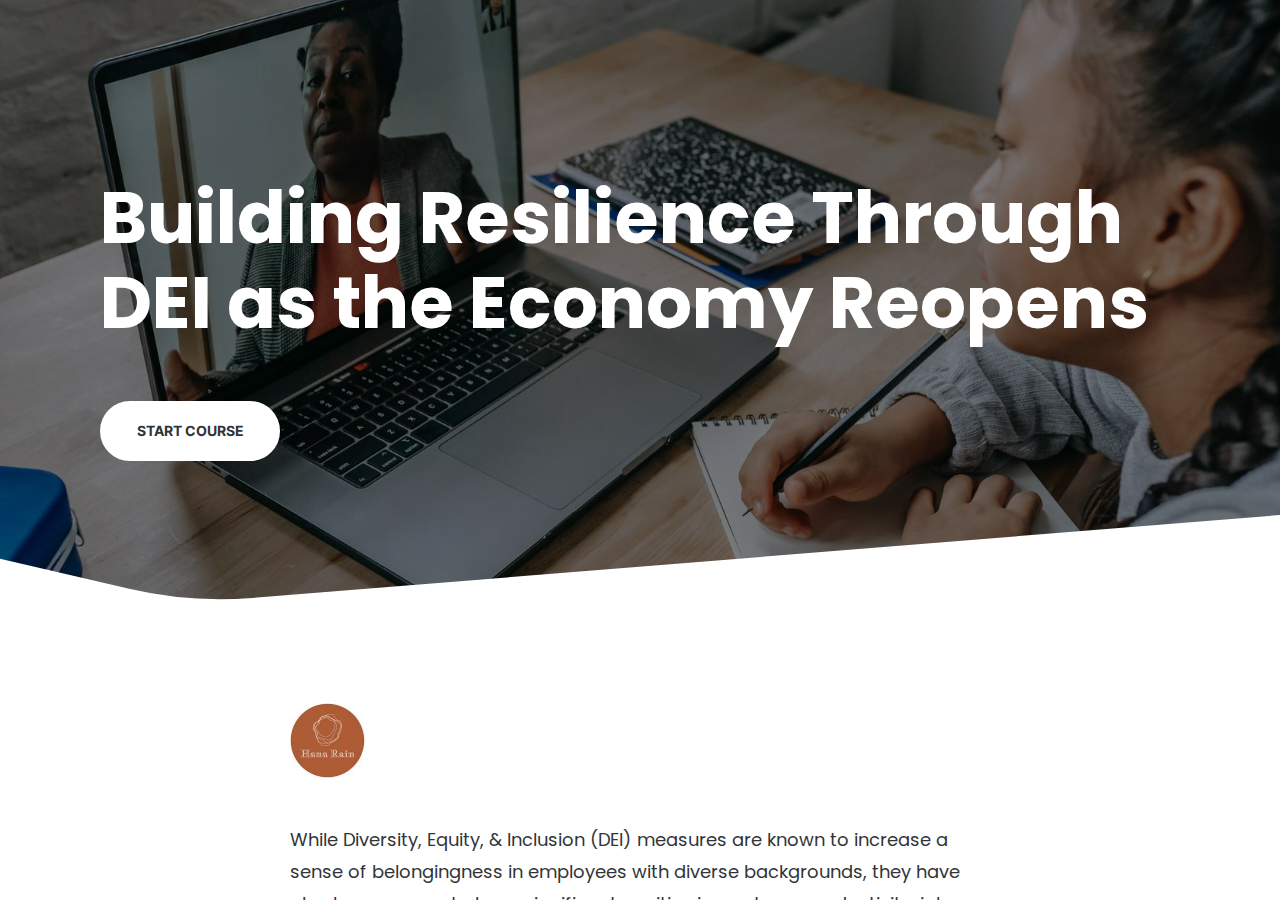
<file: dei/index.html>
<!DOCTYPE html>
<html lang="en" class="">
  <head>
    <meta http-equiv="X-UA-Compatible" content="IE=edge,chrome=1">
    <meta name="viewport" content="width=device-width, initial-scale=1">
    <meta charset="utf-8">

    <title>Building Resilience Through DEI as the Economy Reopens</title>

    <link type="text/css" rel="stylesheet" href="lib/icomoon.css">
    <link type="text/css" rel="stylesheet" href="lib/main.bundle.css">
    <script type="text/javascript" src="lib/player-0.0.11.min.js"></script>
    <script type="text/javascript" src="lib/lzwcompress.js"></script>

    <!-- Resize Hack -->
    <script type="text/javascript">
      window.resizeTo(screen.width, screen.height);
    </script>
    
    <!--[if lt IE 9]>
    <script src="//html5shiv.googlecode.com/svn/trunk/html5.js"></script>
    <![endif]-->
  </head>
  <body>
    <style>
      .brand--head, .brand--head *   { font-family: 'Poppins' !important; }
      .brand--body, .brand--body *   { font-family: 'Poppins' !important; }
      .brand--lhead, .brand--lhead * { font-family: 'Poppins' !important; }
      .brand--lbody, .brand--lbody * { font-family: 'Poppins' !important; }
      .brand--ui, .brand--ui *       { font-family: 'Inter' !important; }

      .brand--beforeHead:before { font-family: 'Poppins' !important; }
      .brand--afterHead:after { font-family: 'Poppins' !important; }

      .brand--background        { background-color: #fff !important; }
      .brand--background-all *  { background-color: #fff !important; }
      .brand--border            { border-color: #fff !important; }
      .brand--color             { color: #fff !important; }
      .brand--color-all *       { color: #fff !important; }
      .brand--shadow            { box-shadow: 0 0 0 0.2rem #fff !important; }
      .brand--shadow-all *      { box-shadow: 0 0 0 0.2rem #fff !important; }
      .brand--fill              { fill: #fff !important; }
      .brand--stroke            { stroke: #fff !important; }

      .brand--beforeBackground:before { background-color: #fff !important; }
      .brand--beforeBorder:before     { border-color: #fff !important; }
      .brand--beforeColor:before      { color: #fff !important; }

      .brand--afterBackground:after { background-color: #fff !important; }
      .brand--afterBorder:after     { border-color: #fff !important; }
      .brand--afterColor:after      { color: #fff !important; }

      /* should be applied to containers where links
         need to appear in brand color */
      .brand--linkColor a { color: #fff !important; }

      /* should be applied to containers where links
         need to change to brand color on hover */
      .brand--linkColorHover a:hover { color: #fff !important; }

      /* should be applied to any single element that
         needs to change color on hover */
      .brand--hoverColor:hover { color: #fff !important; }

      /* TODO: probably need a way to create a 5-10% darker/lighter color */
      .brand--linkColor a:hover,
      .button.brand--background:hover { opacity: .65 !important; }

      @media (min-width: 47.9375em) { /* 768px */
        .brand--min768--background { background-color: #fff !important; }
        .brand--min768--border     { border-color: #fff !important; }
        .brand--min768--color      { color: #fff !important; }
      }

      @media (max-width: 47.9375em) { /* 768px */
        .brand--max768--background { background-color: #fff !important; }
        .brand--max768--border     { border-color: #fff !important; }
        .brand--max768--color      { color: #fff !important; }
      }
    </style>
    <div id="app"></div>
    <script type="text/javascript">
  (function(root) {
    window.labelSet = {"id":"QmvxaI6PyjAdM1EF3fgM26Hb","author":"aid|143562f8-f1ac-485a-ab8e-6cdd3eef308e","name":"English","defaultId":1,"defaultSet":true,"labels":{"result":"result","search":"search","results":"results","quizNext":"NEXT","tabGroup":"Tab","codeGroup":"Code","noResults":"No results for","noteGroup":"Note","quizScore":"Your score","quizStart":"START QUIZ","courseExit":"EXIT COURSE","courseHome":"Home","lessonName":"Lesson","quizSubmit":"SUBMIT","quoteGroup":"Quote","salutation":"👋 Bye!","buttonGroup":"Button","courseStart":"START COURSE","embedViewOn":"VIEW ON","exitMessage":"You may now leave this page.","quizCorrect":"Correct","quizPassing":"PASSING","quizResults":"Quiz Results","courseResume":"RESUME COURSE","processStart":"START","processSwipe":"Swipe to continue","quizContinue":"Continue","quizLandmark":"Quiz","quizQuestion":"Question","a11yZoomImage":"Zoom image","courseDetails":"DETAILS","embedReadMore":"Read more","feedbackGroup":"Feedback","quizIncorrect":"Incorrect","quizTakeAgain":"TAKE AGAIN","sortingReplay":"REPLAY","a11yPageMarker":"Top of page","a11ySearchOpen":"Open search menu","accordionGroup":"Accordion","embedLinkGroup":"Embedded web content","lessonComplete":"COMPLETE","statementGroup":"Statement","storylineGroup":"Storyline","a11ySearchClose":"Close search menu","a11ySearchInput":"Search","attachmentGroup":"File Attachment","embedPhotoGroup":"Embedded photo","embedVideoGroup":"Embedded video","playButtonLabel":"Play","processComplete":"Complete","processLandmark":"Process","processNextStep":"NEXT STEP","processStepName":"Step","seekSliderLabel":"Seek","sortingLandmark":"Sorting Activity","a11yAuthorPrefix":"By","a11yCarouselNext":"Next","audioPlayerGroup":"Audio player","buttonStackGroup":"Button stack","embedPlayerGroup":"Embedded media player","lessonRestricted":"Lessons must be completed in order","pauseButtonLabel":"Pause","scenarioComplete":"Scenario Complete!","scenarioContinue":"CONTINUE","scenarioTryAgain":"TRY AGAIN","textOnImageGroup":"Text on image","timelineLandmark":"Timeline","urlEmbedLandmark":"URL/Embed","videoPlayerGroup":"Video player","blocksClickToFlip":"Click to flip","blocksPreposition":"of","bulletedListGroup":"Bulleted list","checkboxListGroup":"Checkbox list","imageAndTextGroup":"Image and text","imageGalleryGroup":"Image gallery","lessonPreposition":"of","numberedListGroup":"Numbered list","processLessonName":"Lesson","processStartAgain":"START AGAIN","scenarioStartOver":"START OVER","courseSkipToLesson":"SKIP TO LESSON","flashcardBackLabel":"Flashcard back","flashcardGridGroup":"Flashcard grid","nextFlashCardLabel":"Next flashcard","a11yRegionNavLesson":"Navigation menu","flashcardFrontLabel":"Flashcard front","flashcardStackGroup":"Flashcard stack","knowledgeCheckGroup":"Knowledge check","sortingCardsCorrect":"Cards Correct","a11yCarouselPrevious":"Previous","a11yGroupAudioPlayer":"Audio player","a11yGroupVideoPlayer":"Video player","a11yRegionMainLesson":"Lesson content","hamburgerButtonLabel":"Course Overview Sidebar","lessonHeaderLandmark":"Lesson Header","numberedDividerGroup":"Numbered divider","a11yRegionNavOverview":"Table of contents","lessonContentLandmark":"Lesson Content","lessonSidebarLandmark":"Lesson Sidebar","quizAnswerPlaceholder":"Type your answer here","a11yNavigationMenuOpen":"Open navigation menu","a11yRegionMainOverview":"Course overview","labeledGraphicLandmark":"Labeled Graphic","previousFlashCardLabel":"Previous flashcard","processStepPreposition":"of","a11yNavigationMenuClose":"Close navigation menu","overviewPageTitleSuffix":"Overview","quizAcceptableResponses":"Acceptable responses","quizRequirePassingScore":"Must pass quiz before continuing","timelineCardGroupPrefix":"Timeline Card","labeledGraphicBubbleLabel":"Labeled graphic bubble","labeledGraphicMarkerLabel":"Labeled graphic marker","a11yNavigationSectionToggle":"Toggle section","labeledGraphicNextMarkerLabel":"Next marker","labeledGraphicPreviousMarkerLabel":"Previous marker","a11yBlockStoryline":"Storyline","a11yRestrictedNav":"This lesson is currently unavailable","a11yUnzoomImage":"Unzoom image","a11yZoomedImageModal":"Zoomed image"},"deleted":false,"createdAt":"2023-01-11T17:56:35.504Z","updatedAt":"2023-01-11T17:56:35.504Z","iso639Code":"en","transferredAt":null};
    window.courseData = "[base64]/[base64]";
    window.partnerContent = [];

    function isExport() {
      return true;
    }

    function resolvePath(path) {
      return ('assets/').concat(path);
    }

    function resolveFontPath(font) {
      return ('lib/fonts/').concat(font.key.split('/').reverse()[0]);
    }

    root.Runtime = {
      isExport: isExport,
      resolvePath: resolvePath,
      resolveFontPath: resolveFontPath
    };
  }(window));
</script>

    
    <script src="lib/main.bundle.js"></script>
    
  </body>
</html>
</file>
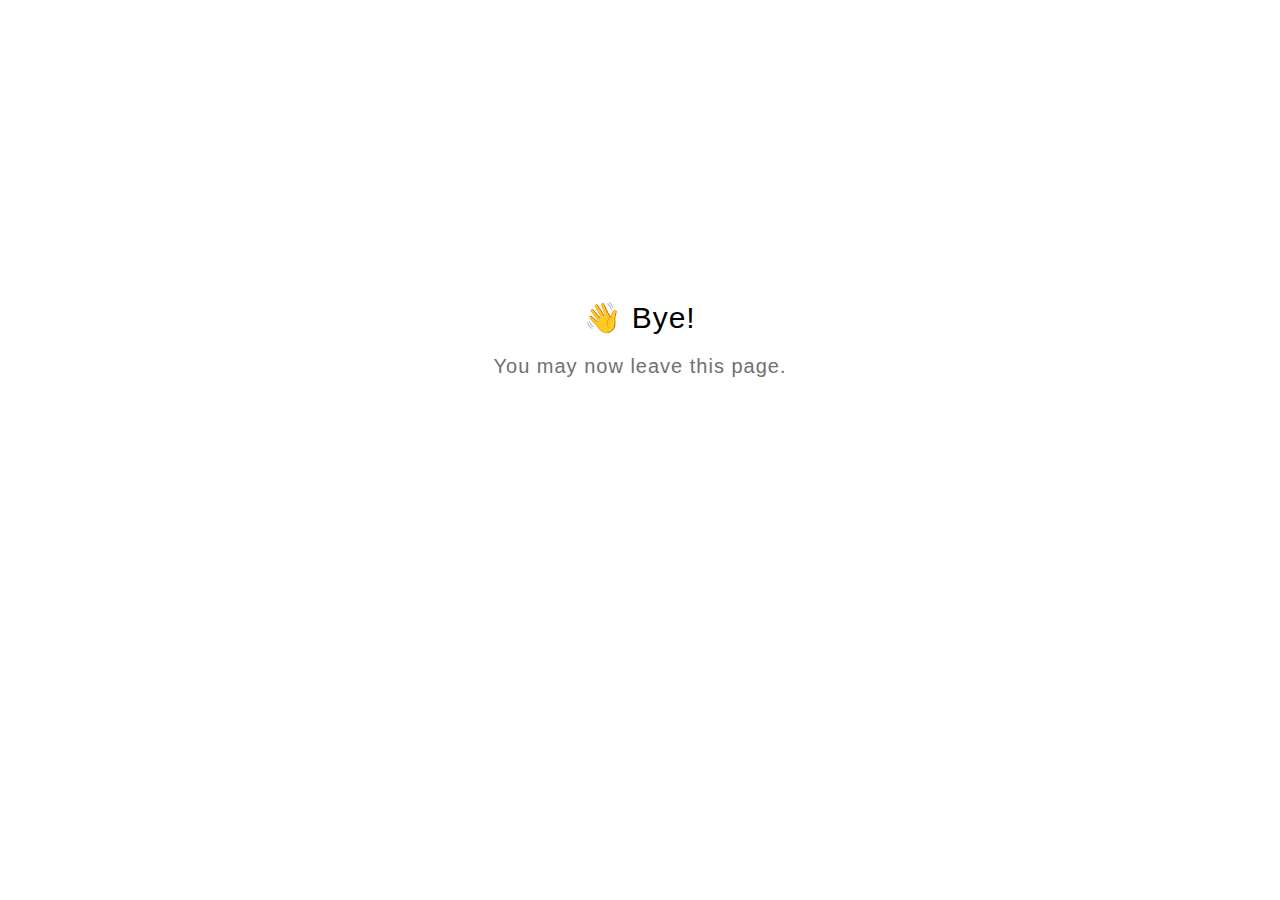
<file: goodbye.html>
<html>
  <head>
    <meta charset="utf-8" lang="en">
    <style>
      html {
        font-size: 20px;
        font-family: 'lato', sans-serif;
        font-weight: lighter;
        letter-spacing: 0.05rem;
      }

      .goodbye-container {
        text-align: center;
        margin-top: 15rem;
      }

      .bye-message {
        font-size: 1.5rem;
      }

      .exit-text {
        color: #707070;
        margin-top: 1rem;
      }
    </style>
  </head>
  <body>
    <div class="goodbye-container">
      <div class="bye-message">👋 Bye!</div>
      <div class="exit-text">You may now leave this page.</div>
    </div>
  </body>
</html>
</file>
<file: dei/lib/icomoon.css>
@font-face {
	font-family: 'icomoon';
	src:  url('fonts/icomoon.ttf') format('truetype'),
				url('fonts/icomoon.woff') format('woff');
	font-weight: normal;
	font-style: normal;
}

[class^="icon-"], [class*=" icon-"] {
	/* use !important to prevent issues with browser extensions that change fonts */
	font-family: 'icomoon' !important;
	speak: none;
	font-style: normal;
	font-weight: normal;
	font-variant: normal;
	text-transform: none;
	line-height: 1;

	/* Better Font Rendering =========== */
	-webkit-font-smoothing: antialiased;
	-moz-osx-font-smoothing: grayscale;
}

.icon-edit-author-name:before {
	content: "\e976";
}
.icon-lock:before {
	content: "\e977";
}
.icon-checkmark-valid:before {
	content: "\e95d";
}
.icon-close-media-panel:before {
	content: "\e95e";
}
.icon-trash4:before {
	content: "\e95f";
}
.icon-x-invalid-url:before {
	content: "\e960";
}
.icon-attach2:before {
	content: "\e961";
}
.icon-bold:before {
	content: "\e962";
}
.icon-fontcolor:before {
	content: "\e963";
}
.icon-fontsize:before {
	content: "\e964";
}
.icon-italic:before {
	content: "\e965";
}
.icon-link:before {
	content: "\e966";
}
.icon-orderedlist:before {
	content: "\e967";
}
.icon-quote:before {
	content: "\e968";
}
.icon-unorderedlist:before {
	content: "\e969";
}
.icon-feedback:before {
	content: "\e910";
}
.icon-review:before {
	content: "\e911";
}
.icon-customizable:before {
	content: "\e908";
}
.icon-design:before {
	content: "\e909";
}
.icon-interactions:before {
	content: "\e90a";
}
.icon-questions:before {
	content: "\e90b";
}
.icon-scenarios2:before {
	content: "\e90c";
}
.icon-slides:before {
	content: "\e90d";
}
.icon-desktop:before {
	content: "\e902";
}
.icon-expressions:before {
	content: "\e903";
}
.icon-poses:before {
	content: "\e904";
}
.icon-retina:before {
	content: "\e905";
}
.icon-scenarios:before {
	content: "\e906";
}
.icon-transparency:before {
	content: "\e907";
}
.icon-Master-01:before {
	content: "\e934";
}
.icon-Master-02:before {
	content: "\e93a";
}
.icon-Master-03:before {
	content: "\e939";
}
.icon-Master-04:before {
	content: "\e936";
}
.icon-Master-05:before {
	content: "\e93b";
}
.icon-Master-06:before {
	content: "\e935";
}
.icon-Master-07:before {
	content: "\e937";
}
.icon-Master-08:before {
	content: "\e938";
}
.icon-Master-09:before {
	content: "\e922";
}
.icon-Master-10:before {
	content: "\e926";
}
.icon-Master-11:before {
	content: "\e924";
}
.icon-Master-12:before {
	content: "\e928";
}
.icon-Master-13:before {
	content: "\e923";
}
.icon-Master-14:before {
	content: "\e925";
}
.icon-Master-15:before {
	content: "\e929";
}
.icon-Master-16:before {
	content: "\e927";
}
.icon-Master-17:before {
	content: "\e92b";
}
.icon-Master-18:before {
	content: "\e92c";
}
.icon-Master-19:before {
	content: "\e92d";
}
.icon-Master-20:before {
	content: "\e92e";
}
.icon-Master-21:before {
	content: "\e92f";
}
.icon-Master-22:before {
	content: "\e930";
}
.icon-Master-23:before {
	content: "\e931";
}
.icon-Master-24:before {
	content: "\e932";
}
.icon-Master-25:before {
	content: "\e933";
}
.icon-Master-26:before {
	content: "\e92a";
}
.icon-check-circle:before {
	content: "\e803";
}
.icon-trash:before {
	content: "\e804";
}
.icon-rotation:before {
	content: "\e91a";
}
.icon-vector:before {
	content: "\e91b";
}
.icon-mute:before {
	content: "\e90e";
}
.icon-volume:before {
	content: "\e90f";
}
.icon-logo:before {
	content: "\e805";
}
.icon-share:before {
	content: "\e801";
}
.icon-sorting:before {
	content: "\e91c";
}
.icon-more:before {
	content: "\e91d";
}
.icon-copy:before {
	content: "\e951";
}
.icon-clock:before {
	content: "\e915";
}
.icon-quotes-left:before {
	content: "\e918";
}
.icon-list-numbered:before {
	content: "\e916";
}
.icon-list2:before {
	content: "\e917";
}
.icon-plus:before {
	content: "\e60a";
}
.icon-info:before {
	content: "\e974";
}
.icon-cross:before {
	content: "\e913";
}
.icon-checkmark:before {
	content: "\e975";
}
.icon-arrow-up2:before {
	content: "\e959";
}
.icon-arrow-down2:before {
	content: "\e95a";
}
.icon-sort-alpha-asc:before {
	content: "\e912";
}
.icon-rtf:before {
	content: "\e94b";
}
.icon-doc:before {
	content: "\e94a";
}
.icon-pdf:before {
	content: "\e94c";
}
.icon-ppt:before {
	content: "\e94d";
}
.icon-file:before {
	content: "\e94e";
}
.icon-xls:before {
	content: "\e94f";
}
.icon-zip:before {
	content: "\e950";
}
.icon-file-alt:before {
	content: "\e944";
}
.icon-doc-alt:before {
	content: "\e943";
}
.icon-pdf-alt:before {
	content: "\e945";
}
.icon-ppt-alt:before {
	content: "\e946";
}
.icon-rtf-alt:before {
	content: "\e947";
}
.icon-xls-alt:before {
	content: "\e948";
}
.icon-zip-alt:before {
	content: "\e949";
}
.icon-attach:before {
	content: "\e942";
}
.icon-reload:before {
	content: "\e941";
}
.icon-trash2:before {
	content: "\e60d";
}
.icon-arrow-left:before {
	content: "\e608";
}
.icon-arrow-right:before {
	content: "\e609";
}
.icon-check-alt:before {
	content: "\e606";
}
.icon-password-view:before {
	content: "\e972";
}
.icon-password-hide:before {
	content: "\e973";
}
.icon-view-grid:before {
	content: "\e96c";
}
.icon-grid-view:before {
	content: "\e96c";
}
.icon-view-list:before {
	content: "\e96d";
}
.icon-list-view:before {
	content: "\e96d";
}
.icon-blocks:before {
	content: "\e95b";
}
.icon-list3:before {
	content: "\e95c";
}
.icon-export:before {
	content: "\e958";
}
.icon-screencast:before {
	content: "\e957";
}
.icon-cursor:before {
	content: "\e956";
}
.icon-documents:before {
	content: "\e952";
}
.icon-duplicate:before {
	content: "\e952";
}
.icon-trash3:before {
	content: "\e953";
}
.icon-Article:before {
	content: "\e93c";
}
.icon-Interaction:before {
	content: "\e93d";
}
.icon-Quiz:before {
	content: "\e93e";
}
.icon-Video:before {
	content: "\e93f";
}
.icon-trashcan:before {
	content: "\e921";
}
.icon-marker_style:before {
	content: "\e920";
}
.icon-photo:before {
	content: "\e91f";
}
.icon-microphone:before {
	content: "\e91e";
}
.icon-plus2:before {
	content: "\e800";
}
.icon-processing:before {
	content: "\e607";
}
.icon-menu:before {
	content: "\e602";
}
.icon-headset:before {
	content: "\e603";
}
.icon-list:before {
	content: "\e604";
}
.icon-video:before {
	content: "\e605";
}
.icon-mail:before {
	content: "\e954";
}
.icon-remove:before {
	content: "\e955";
}
.icon-up-level-2:before {
	content: "\e96e";
}
.icon-up-level-list-2:before {
	content: "\e96f";
}
.icon-plus-circle:before {
	content: "\e802";
}
.icon-up-level:before {
	content: "\e970";
}
.icon-up-level-list:before {
	content: "\e971";
}
.icon-eye:before {
	content: "\e96b";
}
.icon-tick:before {
	content: "\e900";
}
.icon-check:before {
	content: "\e901";
}
.icon-link-alt:before {
	content: "\e919";
}
.icon-chevron-down:before {
	content: "\e60b";
}
.icon-chevron-up:before {
	content: "\e60c";
}
.icon-chevron-left:before {
	content: "\e600";
}
.icon-chevron:before {
	content: "\e601";
}
.icon-chevron-right:before {
	content: "\e601";
}
.icon-close-small:before {
	content: "\e940";
}
.icon-pie-chart:before {
	content: "\e914";
}
.icon-alert:before {
	content: "\e96a";
}
</file>
